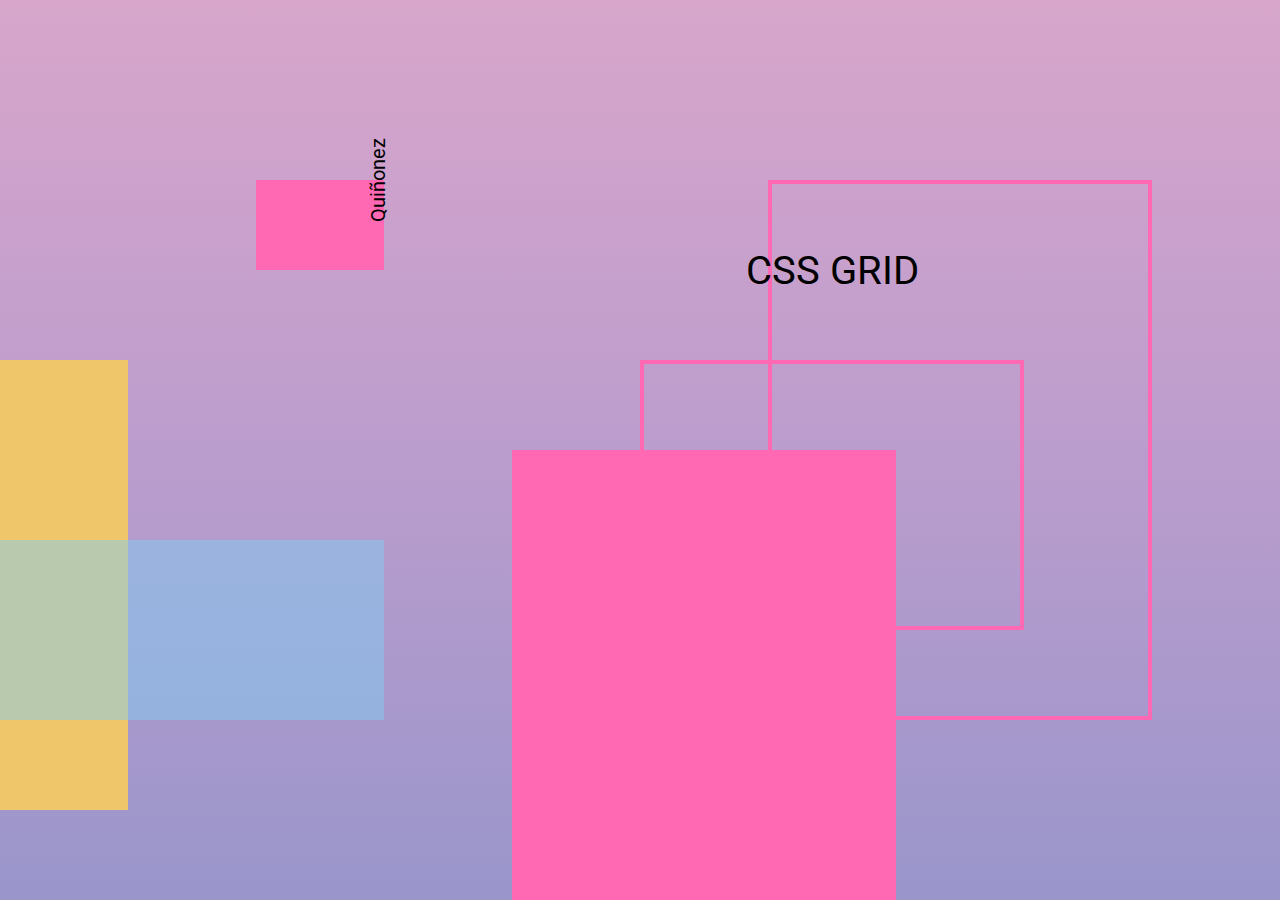
<file: index.htm>
<html>
<head>
<link rel="stylesheet" href="index.css">
</head>
<body>
	<div class="container">
	  <div class="item-1"></div>
	  <div class="item-2"></div>
	  <div class="item-3"></div>
	  <div class="item-4"></div>
	  <div class="item-5"></div>
	  
	  <div class="item-6"><p>CSS GRID</p></div>
	  <div class="item-7"></div>
	    <div class="item-8"><p>Quiñonez</p></div>
	  
	</div>
</body>
</html>
</file>
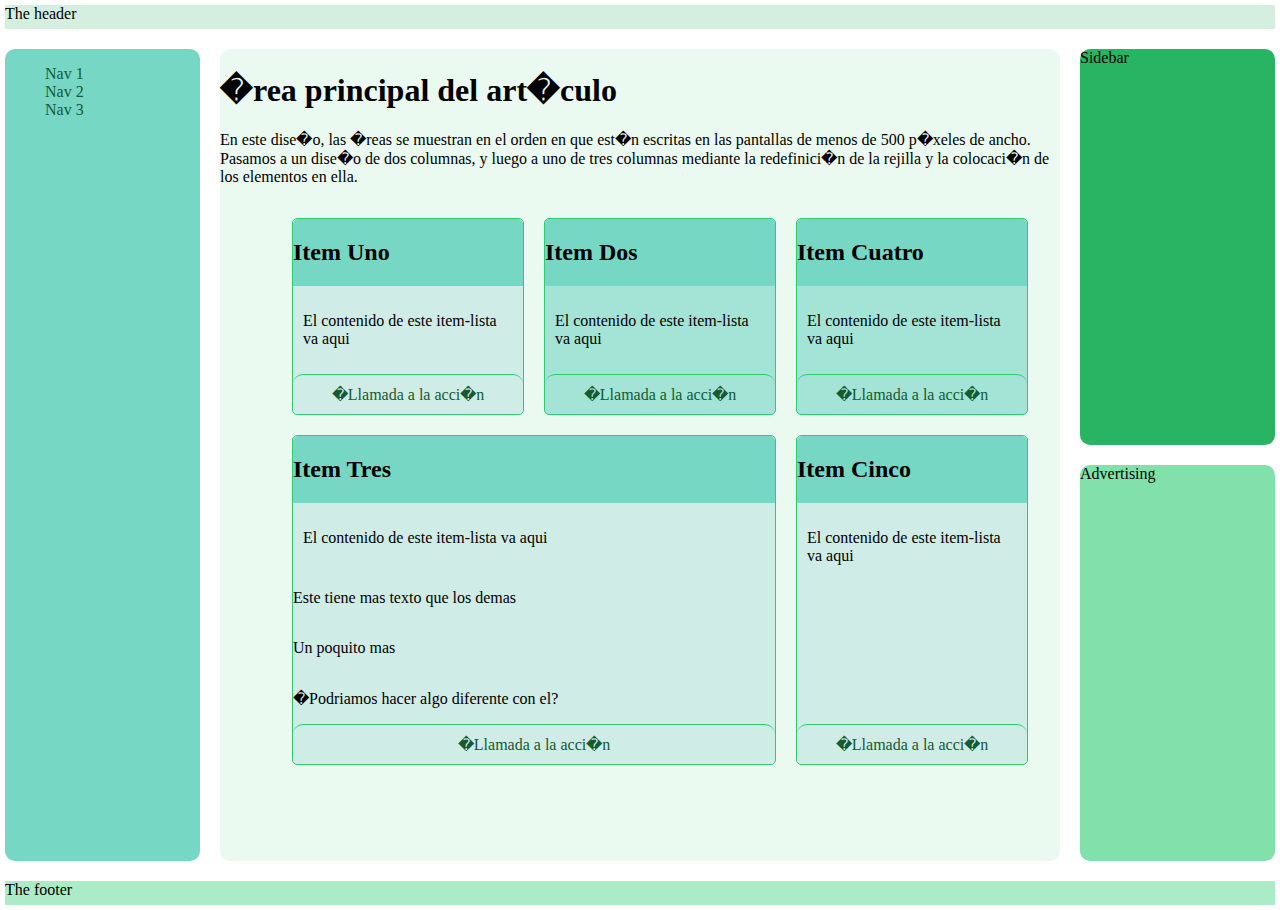
<file: plantilla basica/index.htm>
<html>
<head>
	<link rel="stylesheet" href="index.css">
</head>
<body>

	<div class="wrapper">
		<header class="main-head">The header</header>
		<nav class="main-nav">
			<ul>
				<li><a href="">Nav 1</a></li>
				<li><a href="">Nav 2</a></li>
				<li><a href="">Nav 3</a></li>
			</ul>
		</nav>
		<article class="content"><h1>�rea principal del art�culo</h1>
		<p>En este dise�o, las �reas se muestran en el orden en que est�n escritas en las pantallas de menos de 500 p�xeles de ancho. Pasamos a un dise�o de dos columnas, y luego a uno de tres columnas mediante la redefinici�n de la rejilla y la colocaci�n de los elementos en ella.</p>
		
		<ul class="listing">
			<li>
				<div class="title-card"><h2>Item Uno</h2></div>
				<div class="body"><p>El contenido de este item-lista va aqui</p></div>
				<div class="cta"><a href="">�Llamada a la acci�n</a></div>
			</li>
			<li>
				<div class="title-card"><h2>Item Dos</h2></div>
				<div class="body"><p>El contenido de este item-lista va aqui</p></div>
				<div class="cta"><a href="">�Llamada a la acci�n</a></div>
			</li>
			<li class="wide">
				<div class="title-card"><h2>Item Tres</h2></div>
				<div class="body"><p>El contenido de este item-lista va aqui</p></div>
				<p>Este tiene mas texto que los demas</p>
				<p>Un poquito mas</p>
				<p>�Podriamos hacer algo diferente con el?</p>
				<div class="cta"><a href="">�Llamada a la acci�n</a></div>
			</li>
			<li>
				<div class="title-card"><h2>Item Cuatro</h2></div>
				<div class="body"><p>El contenido de este item-lista va aqui</p></div>
				<div class="cta"><a href="">�Llamada a la acci�n</a></div>
			</li>
			<li>
				<div class="title-card"><h2>Item Cinco</h2></div>
				<div class="body"><p>El contenido de este item-lista va aqui</p></div>
				<div class="cta"><a href="">�Llamada a la acci�n</a></div>
			</li>
		</ul>
		
		</article>
			
		<aside class="side">Sidebar</aside>
		<div class="ad">Advertising</div>
		<footer class="main-footer">The footer</footer>
	</div>
</body>
</html>
</file>
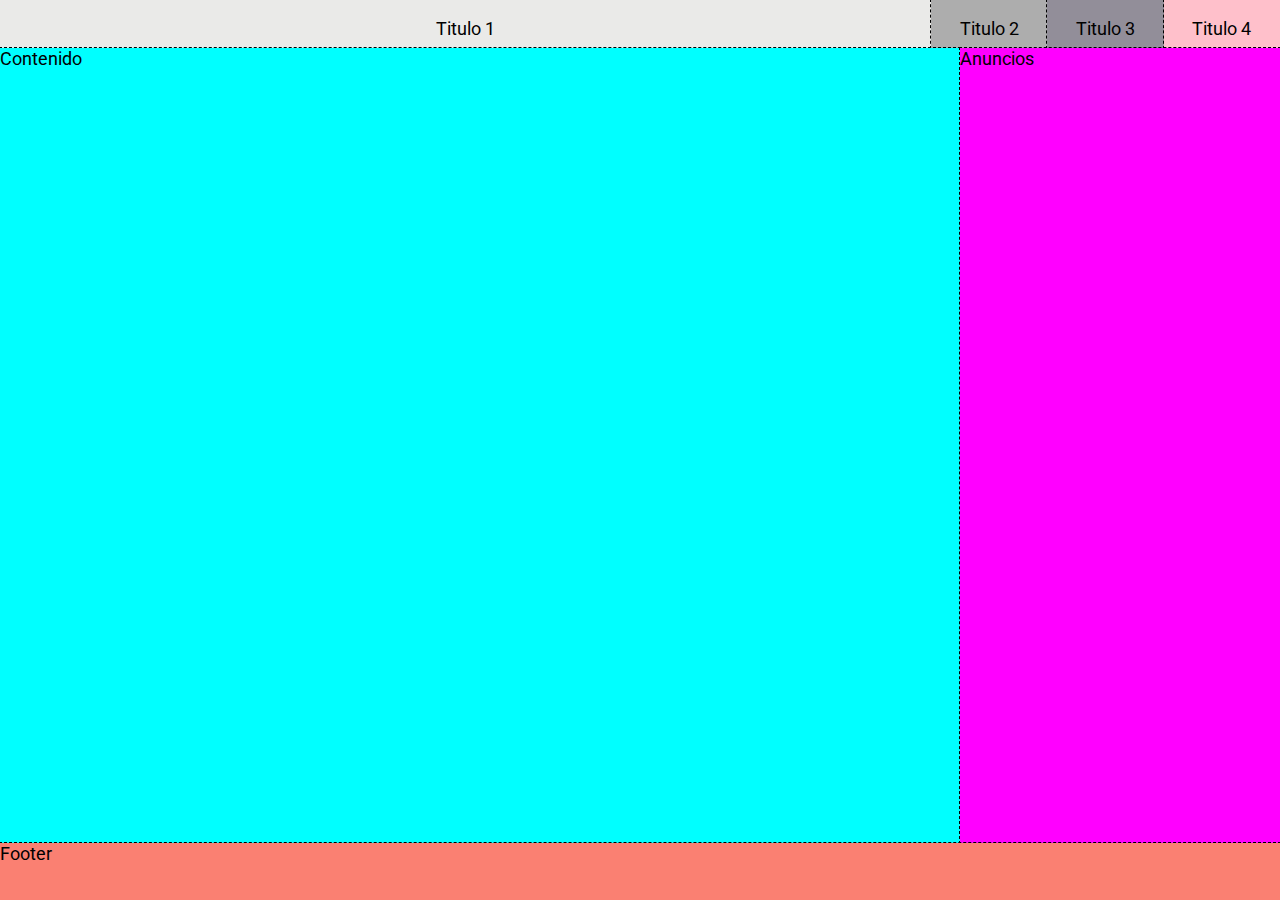
<file: plantilla basica/flexbox.htm>
<!DOCTYPE html>
<html lang="en">
<head>
    <meta charset="UTF-8">
    <meta http-equiv="X-UA-Compatible" content="IE=edge">
    <meta name="viewport" content="width=device-width, initial-scale=1.0">
    <title>Flexbox</title>
    <link rel="preconnect" href="https://fonts.gstatic.com">
    <link href="https://fonts.googleapis.com/css2?family=Itim&family=Roboto:ital,wght@0,100;1,300&display=swap" rel="stylesheet"></head>
<style>
    body {
        font-family: 'Itim', cursive;
        font-family: 'Roboto', sans-serif;
        margin:0;
        padding:0;
        font-family: 'Gill Sans', 'Gill Sans MT', Calibri, 'Trebuchet MS', sans-serif;
        box-sizing: border-box;
        display: flex;
        flex-direction: column;
        background: skyblue;
        height: 100vh;
        flex-grow: column;
        font-size: 18px;
    }

    .header {
        font-family: 'Itim', cursive;
        font-family: 'Roboto', sans-serif;
        background: gold;
        height: 3rem;
        outline: 1px dashed black;
    }
    .container {
        font-family: 'Itim', cursive;
        font-family: 'Roboto', sans-serif;
        background: lime;
        display: flex;
        height: 100%;

    }
    .content {
        background: cyan;
        height: 100%;
        flex: 1 1 auto;
        outline: 1px dashed black;
    }
    .aside {
        background: magenta;
        flex: 0 0 25%;
        outline: 1px dashed black;
    }
    .menu {
        display: flex;
        justify-content: space-between;
        background: lime;
        margin: 0;
        height: 3rem;
        
    }
    .menu-item {
        list-style: none; 
        line-height: inherit;
        transition: flex .5s;
        outline: 1px dashed black;
        background: pink;
        flex: 1;
        height: 100%;     
        text-align: center;   
        vertical-align: center;
    }
    .menu-item:hover {
        flex: 8;
    }
    ul,menu {
        margin: 0;
        padding: 0;
    }
    ul.menu li:nth-child(1) {
  background: #EAEAE8;
  color: black;
}
ul.menu li:nth-child(2) {
  background: #ADADAD;
  color: black;
}
ul.menu li:nth-child(3) {
  background: #928E99;
  color: black;
}
    .footer {
        font-family: 'Itim', cursive;
        font-family: 'Roboto', sans-serif;
        background: salmon;
        height: 4rem;
        margin-top: auto;
        outline: 1px dashed black;
    }
</style>
<body>
    <header class="header">
        <ul class="menu">
            <li class="menu-item">
                <p>Titulo 1</p>  
            </li>
            <li class="menu-item">
                <p>Titulo 2</p>  
            </li>
            <li class="menu-item">
                <p>Titulo 3</p>  
            </li>
            <li class="menu-item">
                <p>Titulo 4</p>  
            </li>
        </ul>
    </header>
    <section class="container">
        <section class="content">
            Contenido
        </section>
        <aside class="aside">
            Anuncios
        </aside>
    </section>
    <footer class="footer">
        Footer
    </footer>
</body>
</html>
</file>
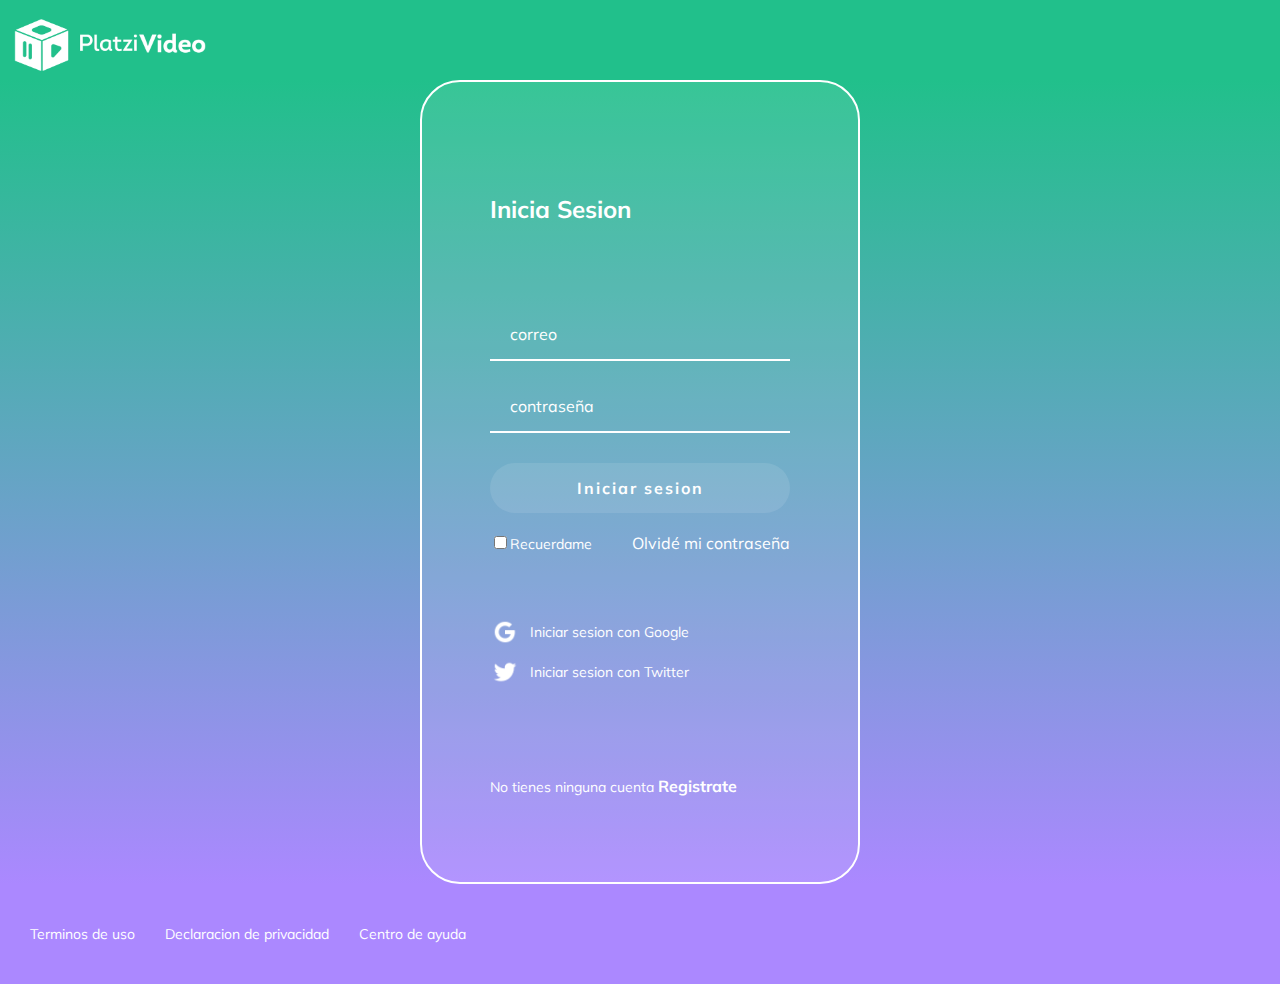
<file: platzivideo/inicio-sesion.htm>
<!DOCTYPE html>
<html lang="en">
<head>
    <meta charset="UTF-8">
    <meta http-equiv="X-UA-Compatible" content="IE=edge">
    <meta name="viewport" content="width=device-width, initial-scale=1.0">
    <title>Inicio Sesion</title>
    <link rel="preconnect" href="https://fonts.gstatic.com">
    <link href="https://fonts.googleapis.com/css2?family=Mulish:wght@364&display=swap" rel="stylesheet">
</head>
<style>
    body {
        margin: 0px;
        background: #AB88FF;
        font-family: 'Mulish', sans-serif;
    }
    /* HEADER */
    .header {
        background: #21c08B;
        width: 100%;
        height: 80px;
        display: flex;
        justify-content: space-between;
        align-items: center;
    }
    .header__img {
        width: 200px;
        margin-top: 10px;
        margin-left: 10px;
    }
    .login {
        background: linear-gradient(#21c08B, #ab88ff);
        display: flex;
        align-items: center;
        justify-content: center;
        flex-direction: column;
        padding: 0px 30px;
        min-height: calc(100vh - 200px);
    }

    .login__contenedor {
        background-color: rgba(255, 255, 255, 0.1);
        border: 2px solid white;
        border-radius: 40px;
        color: white;
        padding: 60px 68px 40px;
        min-height: 700px;
        min-width: 300px;
        display: flex;
        justify-content: space-around;
        flex-direction: column;
    }

    .login__contenedor--form {
        display: flex;
        flex-direction: column;        
    }

    .login__contenedor--form label {
        font-size: 14px;
    }

    .login__contenedor--remember {
        color: white;
        display: flex;
        justify-content: space-between;
        margin-top: 10px;
    }

    .login__contenedor--remember a {
        color: white;
        text-decoration: none;
    }

    .login__contenedor--remember a:hover {
        color: white;
        text-decoration: underline;
    }

    .login__contenedor--socialmedia > div {
        display: flex;
        align-items: center;
        font-size: 14px;
        margin-bottom: 10px;
    }

    .login__contenedor--socialmedia > div > img {
        width: 30px;
        margin-right: 10px;
    }

    .login__contenedor--registro {
        font-size: 14px;
    }
    .login__contenedor--registro a {
        font-size: 16px;
        color: white;
        text-decoration: none;
        font-weight: bold;
    }
    .login__contenedor--registro a:hover {
        text-decoration: underline;
    }
    .input {
        background-color: transparent;
        border: 0px;
        border-bottom: solid 2px white;
        font-family: 'Mulish', sans-serif;
        font-size: 16px;
        margin-bottom: 20px;
        padding: 0px 20px;
        outline: none;
        color: white;
        height: 50px;

    }
    ::placeholder {
        color: white;
        font-family: 'Mulish', sans-serif;
    }

    .button {
        background-color: rgba(255, 255, 255, 0.1);
        border-radius: 25px;
        border: none;
        color: white;
        cursor: pointer;
        font-weight: bold;
        font-family: 'Mulish', sans-serif;
        height: 50px;
        font-size: 16px;
        letter-spacing: 2px;
        margin: 10px 0;
    }

    .footer {
        display: flex;
        align-items: center;
        height: 100px;
        width: 100%;
        background-color: #ab88ff;
    }

    .footer a { 
        color: white;
        cursor: pointer;
        font-size: 14px;
        padding-left: 30px;
        text-decoration: none;
    }

    @media only screen and (max-width: 600px) {
        .login__contenedor {
            background-color: transparent;
            border: none;
            padding: 0px;
            width: 100%;
        }
        .footer {
            align-items: flex-start;
            flex-direction: column;
            
        }
        .footer a {
            margin-bottom: 10px;
        }
    }
</style>
<body>
    <header class="header">
        <img class="header__img" src="logo-platzi.png" alt="">       
    </header>
    <section class="login">
        <div class="login__contenedor">
            <h2>Inicia Sesion</h2>
            <form class="login__contenedor--form">
                <input type="text" class="input" placeholder="correo">
                <input type="text" class="input" placeholder="contraseña">
                <button class="button">Iniciar sesion</button>
                <div class="login__contenedor--remember">
                    <label>
                        <input type="checkbox" id="cbox1" value="checkbox">Recuerdame
                    </label>
                    <a href="">Olvidé mi contraseña</a>
                </div>
            </form>
            <div class="login__contenedor--socialmedia">
                <div><img src="google-icon.png" alt="Google">Iniciar sesion con Google</div>
                <div><img src="twitter-icon.png" alt="Twitter">Iniciar sesion con Twitter</div>
            </div>
            <p class="login__contenedor--registro">No tienes ninguna cuenta <a href="registro.htm">Registrate</a></p>
        </div>
    </section>
    <footer class="footer">
        <a href="/">Terminos de uso</a>
        <a href="/">Declaracion de privacidad</a>
        <a href="/">Centro de ayuda</a>
    </footer>
</body>
</html>
</file>
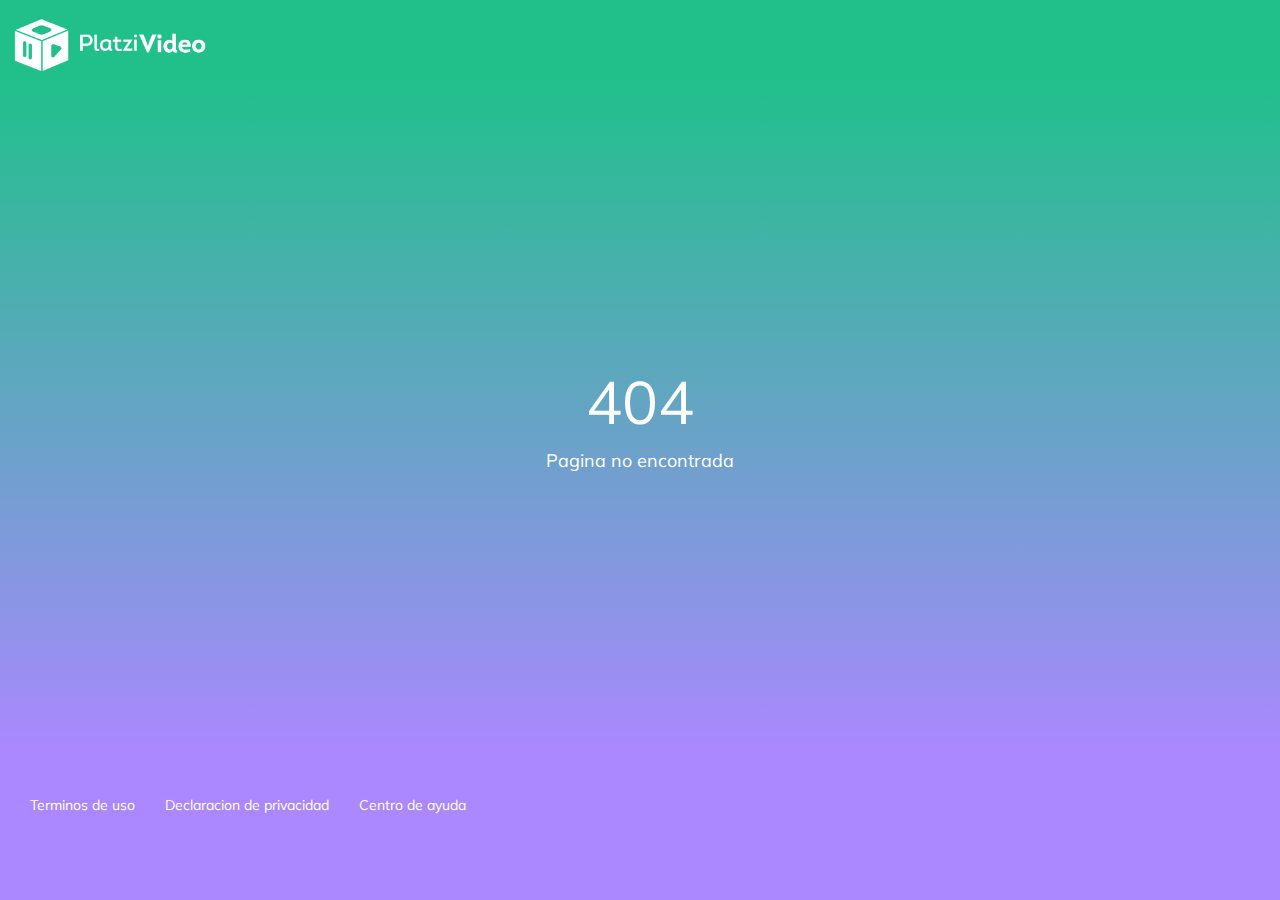
<file: platzivideo/notfound404.htm>
<!DOCTYPE html>
<html lang="en">
<head>
    <meta charset="UTF-8">
    <meta http-equiv="X-UA-Compatible" content="IE=edge">
    <meta name="viewport" content="width=device-width, initial-scale=1.0">
    <title>404 - Not Found</title>
    <link rel="preconnect" href="https://fonts.gstatic.com">
    <link href="https://fonts.googleapis.com/css2?family=Mulish:wght@364&display=swap" rel="stylesheet">
</head>
<style>
    body {
        margin: 0px;
        background: #AB88FF;
        font-family: 'Mulish', sans-serif;
    }
    /* HEADER */
    .header {
        background: #21c08B;
        width: 100%;
        height: 80px;
        display: flex;
        justify-content: space-between;
        align-items: center;
    }
    .header__img {
        width: 200px;
        margin-top: 10px;
        margin-left: 10px;
    }
    
    .notfound{
        width: 100%;     
        background: linear-gradient(#21c08B, #ab88ff);   
    }

    .notfound__contenedor {
        display: flex;
        justify-content: center;
        align-items: center;
        flex-direction: column;
        height: calc(75vh);
    }

    .notfound__contenedor--mensaje {
        font-size: 18px;
        color: white;
    }

    .notfound__contenedor--id {
        font-size: 60px;
        color: white;
        margin-bottom: 10px;
    }

    .footer {
        display: flex;
        align-items: center;
        height: 100px;
        width: 100%;
        background-color: #ab88ff;
    }

    .footer a { 
        color: white;
        cursor: pointer;
        font-size: 14px;
        padding-left: 30px;
        text-decoration: none;
    }

    .animated {
        animation-duration: 2.5s;
        animation-fill-mode: both;
        animation-iteration-count: infinite;
    }
    @keyframes bounce {
        0%, 20%, 50%, 80%, 100% {transform: translateY(0);}
        40% {transform: translateY(-30px);}
        60% {transform: translateY(-15px);}
    }
    .bounce {
        animation-name: bounce;
    }

    @media only screen and (max-width: 600px) {
        .login__contenedor {
            background-color: transparent;
            border: none;
            padding: 0px;
            width: 100%;
        }
        .footer {
            align-items: flex-start;
            flex-direction: column;
            
        }
        .footer a {
            margin-bottom: 10px;
        }
    }
</style>
<body>
    <header class="header">
        <img class="header__img" src="logo-platzi.png" alt="">       
    </header>
    <section class="notfound">
        <div class="notfound__contenedor">
            <div class="notfound__contenedor--id animated bounce">
                404
            </div>
            <div class="notfound__contenedor--mensaje">
                Pagina no encontrada
            </div>
        </div>
    </section>
    <footer class="footer">
        <a href="/">Terminos de uso</a>
        <a href="/">Declaracion de privacidad</a>
        <a href="/">Centro de ayuda</a>
    </footer>
</body>
</html>
</file>
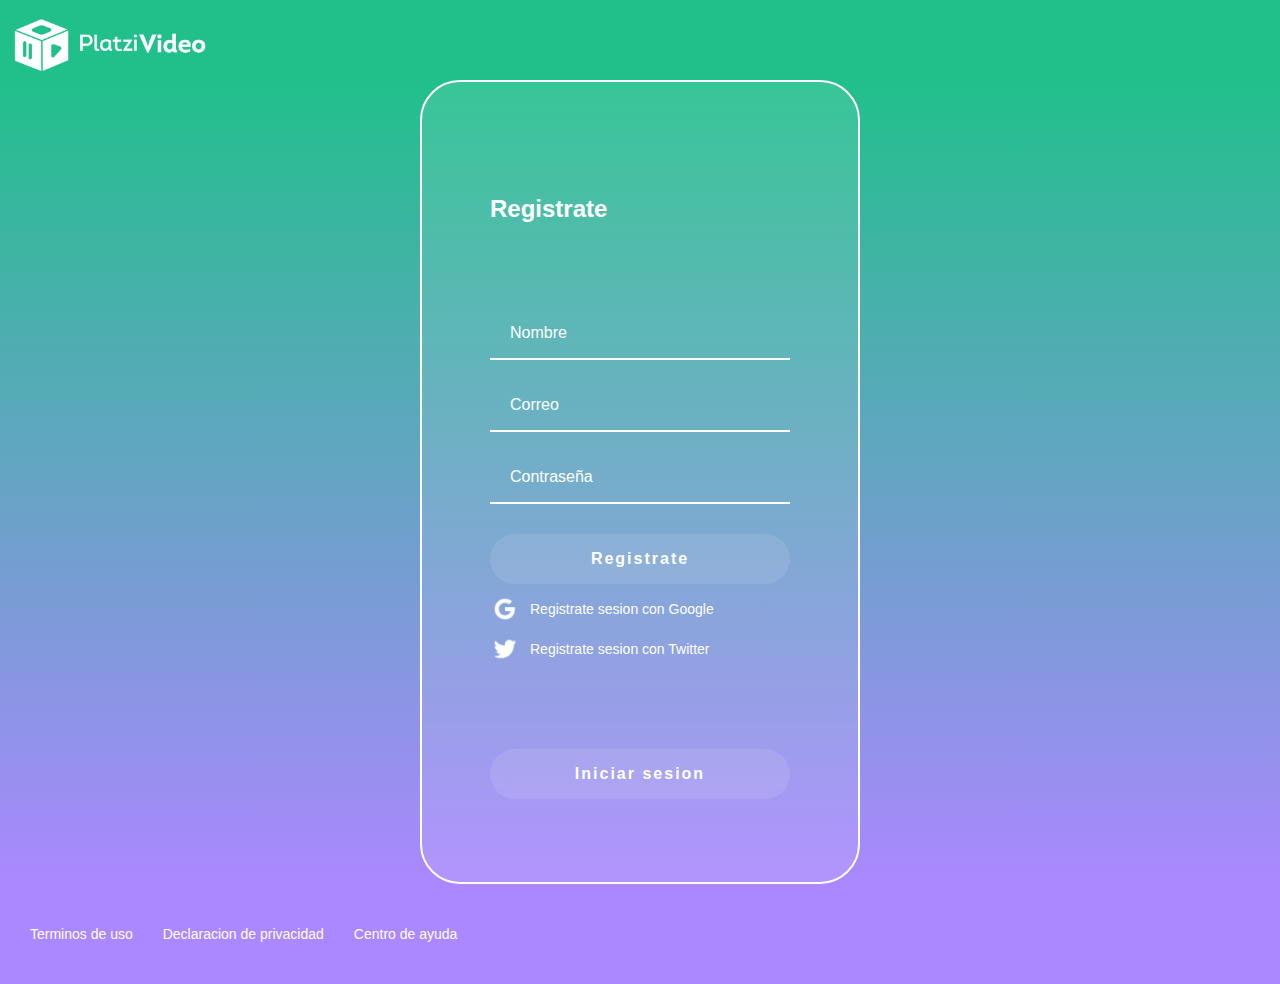
<file: platzivideo/registro.htm>
<!DOCTYPE html>
<html lang="en">
<head>
    <meta charset="UTF-8">
    <meta http-equiv="X-UA-Compatible" content="IE=edge">
    <meta name="viewport" content="width=device-width, initial-scale=1.0">
    <title>Registrate</title>
</head>
<style>
    body {
        margin: 0px;
        background: #AB88FF;
        font-family: 'Mulish', sans-serif;
    }
    /* HEADER */
    .header {
        background: #21c08B;
        width: 100%;
        height: 80px;
        display: flex;
        justify-content: space-between;
        align-items: center;
    }
    .header__img {
        width: 200px;
        margin-top: 10px;
        margin-left: 10px;
    }
    .login {
        background: linear-gradient(#21c08B, #ab88ff);
        display: flex;
        align-items: center;
        justify-content: center;
        flex-direction: column;
        padding: 0px 30px;
        min-height: calc(100vh - 200px);
    }

    .login__contenedor {
        background-color: rgba(255, 255, 255, 0.1);
        border: 2px solid white;
        border-radius: 40px;
        color: white;
        padding: 60px 68px 40px;
        min-height: 700px;
        min-width: 300px;
        display: flex;
        justify-content: space-around;
        flex-direction: column;
    }

    .login__contenedor--form {
        display: flex;
        flex-direction: column;        
    }

    .login__contenedor--form label {
        font-size: 14px;
    }

    .login__contenedor--remember {
        color: white;
        display: flex;
        justify-content: space-between;
        margin-top: 10px;
    }

    .login__contenedor--remember a {
        color: white;
        text-decoration: none;
    }

    .login__contenedor--remember a:hover {
        color: white;
        text-decoration: underline;
    }

    .login__contenedor--socialmedia > div {
        display: flex;
        align-items: center;
        font-size: 14px;
        margin-bottom: 10px;
    }

    .login__contenedor--socialmedia > div > img {
        width: 30px;
        margin-right: 10px;
    }

    .login__contenedor--registro {
        font-size: 14px;
    }
    .login__contenedor--registro a {
        font-size: 16px;
        color: white;
        text-decoration: none;
        font-weight: bold;
    }
    .login__contenedor--registro a:hover {
        text-decoration: underline;
    }
    .input {
        background-color: transparent;
        border: 0px;
        border-bottom: solid 2px white;
        font-family: 'Mulish', sans-serif;
        font-size: 16px;
        margin-bottom: 20px;
        padding: 0px 20px;
        outline: none;
        color: white;
        height: 50px;

    }
    ::placeholder {
        color: white;
        font-family: 'Mulish', sans-serif;
    }

    .button {
        background-color: rgba(255, 255, 255, 0.1);
        border-radius: 25px;
        border: none;
        color: white;
        cursor: pointer;
        font-weight: bold;
        font-family: 'Mulish', sans-serif;
        height: 50px;
        font-size: 16px;
        letter-spacing: 2px;
        margin: 10px 0;
    }

    .footer {
        display: flex;
        align-items: center;
        height: 100px;
        width: 100%;
        background-color: #ab88ff;
    }

    .footer a { 
        color: white;
        cursor: pointer;
        font-size: 14px;
        padding-left: 30px;
        text-decoration: none;
    }
    
    @media only screen and (max-width: 600px) {
        .login__contenedor {
            background-color: transparent;
            border: none;
            padding: 0px;
            width: 100%;
        }
        .footer {
            align-items: flex-start;
            flex-direction: column;
            
        }
        .footer a {
            margin-bottom: 10px;
        }
    }
</style>
<body>
    <header class="header">
        <img class="header__img" src="logo-platzi.png" alt="">       
    </header>
    <section class="login">
        <div class="login__contenedor">
            <h2>Registrate</h2>
            <form class="login__contenedor--form">
                <input type="text" class="input" placeholder="Nombre">
                <input type="text" class="input" placeholder="Correo">
                <input type="text" class="input" placeholder="Contraseña">
                <button class="button">Registrate</button>
                <div class="login__contenedor--socialmedia">
                    <div><img src="google-icon.png" alt="Google">Registrate sesion con Google</div>
                    <div><img src="twitter-icon.png" alt="Twitter">Registrate sesion con Twitter</div>
                </div>
               
            </form>
            
            <button class="button" onclick="javascript: window.location = 'inicio-sesion.htm'">Iniciar sesion</button>
        </div>
    </section>
    <footer class="footer">
        <a href="/">Terminos de uso</a>
        <a href="/">Declaracion de privacidad</a>
        <a href="/">Centro de ayuda</a>
    </footer>
</body>
</html>
</file>
<file: index.css>
@import url('https://fonts.googleapis.com/css2?family=Roboto:wght@700&display=swap');

:root {
  --blue: #81ccf1;
  --yellow: #efc66a;
  --pink: #d8a6cb;
  --dark-pink: #c59ece;
  --purple: #9996cb;
}

body {
  font-family: 'Roboto', sans-serif;
  background-image: linear-gradient(to top, #9996cb, #ab99cc, #bb9dcd, #caa1cc, #d8a6cb);
  margin: 0;
  height: 100vh;
}

.container {
  display: grid;
  grid-template: repeat(10, 1fr) / repeat(10, 1fr);
  height: 100vh;
}

.item-1 {
  background: var(--yellow);
  grid-column: 1 / 2;
  grid-row: 5 / 10;
}

.item-2 {
  background: var(--blue);
  grid-column: 1 / 4;
  grid-row: 7 / 9;
  opacity: 50%;
}

.item-3 {
  background: hotpink;
  grid-column: 5 / 8;
  grid-row: 6 / 11;
}

.item-4 {
  border: 4px solid hotpink;
  grid-column: 6 / 9;
  grid-row: 5 / 8;
}

.item-5 {
  border: 4px solid hotpink;
  grid-column: 7 / 10;
  grid-row: 3 / 9;
}

.item-6 {
	font-size: 40px;
	grid-column: 6 / 9;
	grid-row: 3 / 5;
	display: grid;
	justify-items: center;
	align-items: center;
}

.item-6 p {
	margin: 0;
}


.item-7 {
	background-color: hotpink;
	grid-column: 3 / 4;
	grid-row: 3 / 4; 
}

.item-8 {
	font-size: 20px;
	display: grid;
	grid-column: 3 / 4;
	grid-row: 2 / 4;
	transform: rotate(270deg);
	//writing-mode: vertical-lr;
	justify-items: center;
	align-items: end;
	
}
</file>
<file: plantilla basica/index.css>
body {
	margin: 5px;
	padding: 0;
}

div, nav, article, li, aside {
	border-radius: 10px;
}

/******* GRID DE LA PAGINA *******/

.wrapper {
  display: grid;
  grid-template-columns: repeat(12, [col-start] 1fr);
  grid-gap: 20px;
  width: 100%;
  height: 100vh;
}


/* Celulares todo en una sola columna */
.wrapper > * {
  grid-column: col-start / span 12;
}

.main-nav {
	background-color: #76D7C4;
  }

.content {
	background-color: #EAFAF1;
}
.side {
	background-color: #28B463;
}
.ad {
	background-color: #82E0AA;
}
.main-footer {
	background-color: #ABEBC6;
}

.main-head {
	background-color: #D4EFDF;
}

a {
  color: #145A32;
  text-decoration: none;
}

a:hover {
  color: white;
  text-decoration: none;
}

ul {
  list-style-type: none;
}


@media (min-width: 500px) {

  .side {
    grid-column: col-start / span 3;
    grid-row: 3;
  }
  .ad {
    grid-column: col-start / span 3;
    grid-row: 4;
  }
  .content, .main-footer {
    grid-column: col-start 4 / span 9;
  }
  nav ul {
    display: flex;
    justify-content: space-between;
  }
}

@media (min-width: 700px) {	
	
  .main-nav {
    grid-column: col-start / span 2;
    grid-row: 2 / 12;

  }
  .content {
    grid-column: col-start 3 / span 8;
    grid-row: 2 / 12;

  }
  .side {
    grid-column: col-start 11 / span 2;
    grid-row: 2 / span 5;

  }
  .ad {
    grid-column: col-start 11 / span 2;
    grid-row: 7 / span 5;

  }
  .main-footer {
    grid-column: col-start / span 12;
	grid-row: 12;

  }
  nav ul {
    flex-direction: column;
  }
}

/***** GRID DE LAS CARDS ******/

.listing
{
	list-style: none;
	margin: 2em;
	display: grid;
	grid-gap: 20px;
	grid-template-columns: repeat(auto-fill, minmax(200px, 2fr));
	grid-auto-flow: dense;
}

@media (min-width: 700px) {
	.listing .wide {
		grid-column-end: span 2;
	}
}

.title-card {
	background-color: #76D7C4;
	margin: 0;
	padding: 0;
	border-radius: 5px 5px 0 0;
}



.listing>li:nth-child(even) {
	background-color: #A3E4D7;
}
.listing>li:nth-child(odd) {
	background-color: #D0ECE7;
}

.listing li {
	border: 1px solid #2ECC71;
	border-radius: 5px;
	display: flex;
	flex-direction: column;
}

.listing .cta {
	margin-top: auto;
	border-top: 1px solid #2ECC71 ;
	padding: 10px;
	text-align: center;
}

.listing .body {
	padding: 10px;
}
</file>
